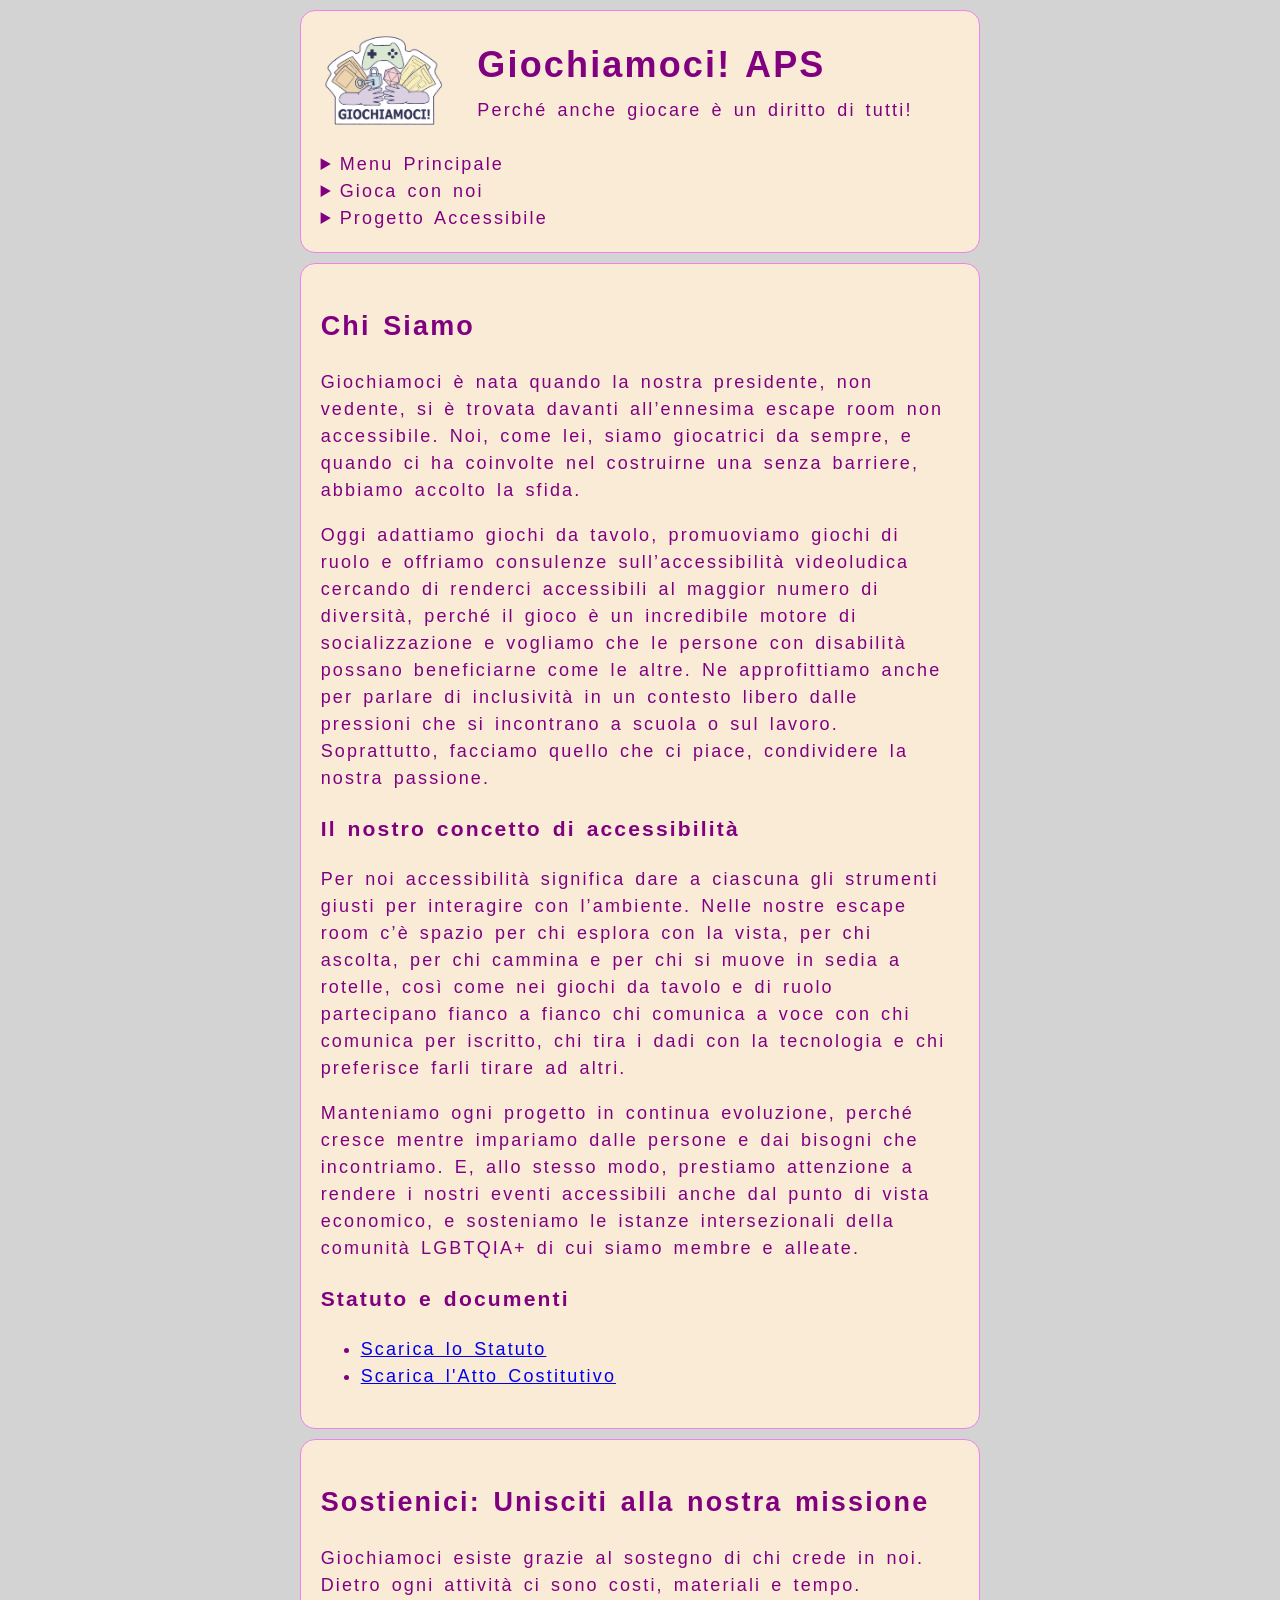
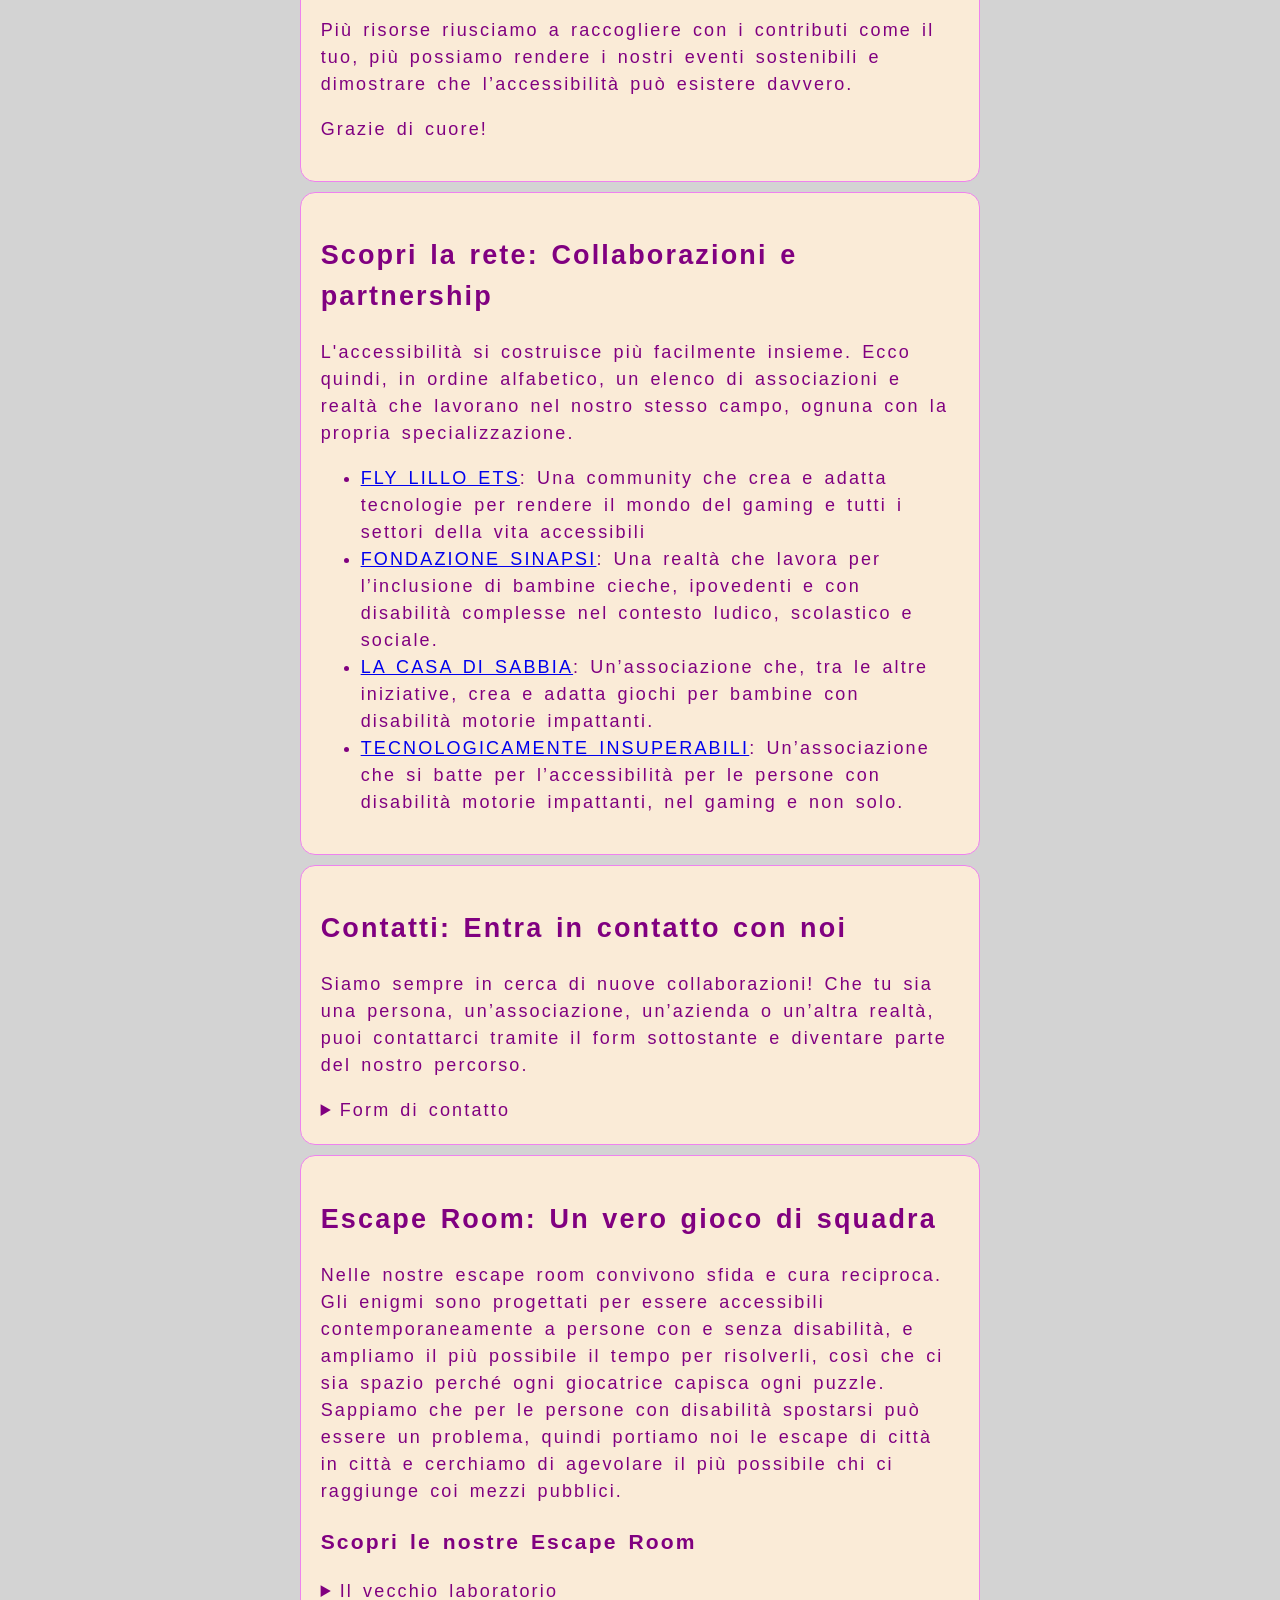
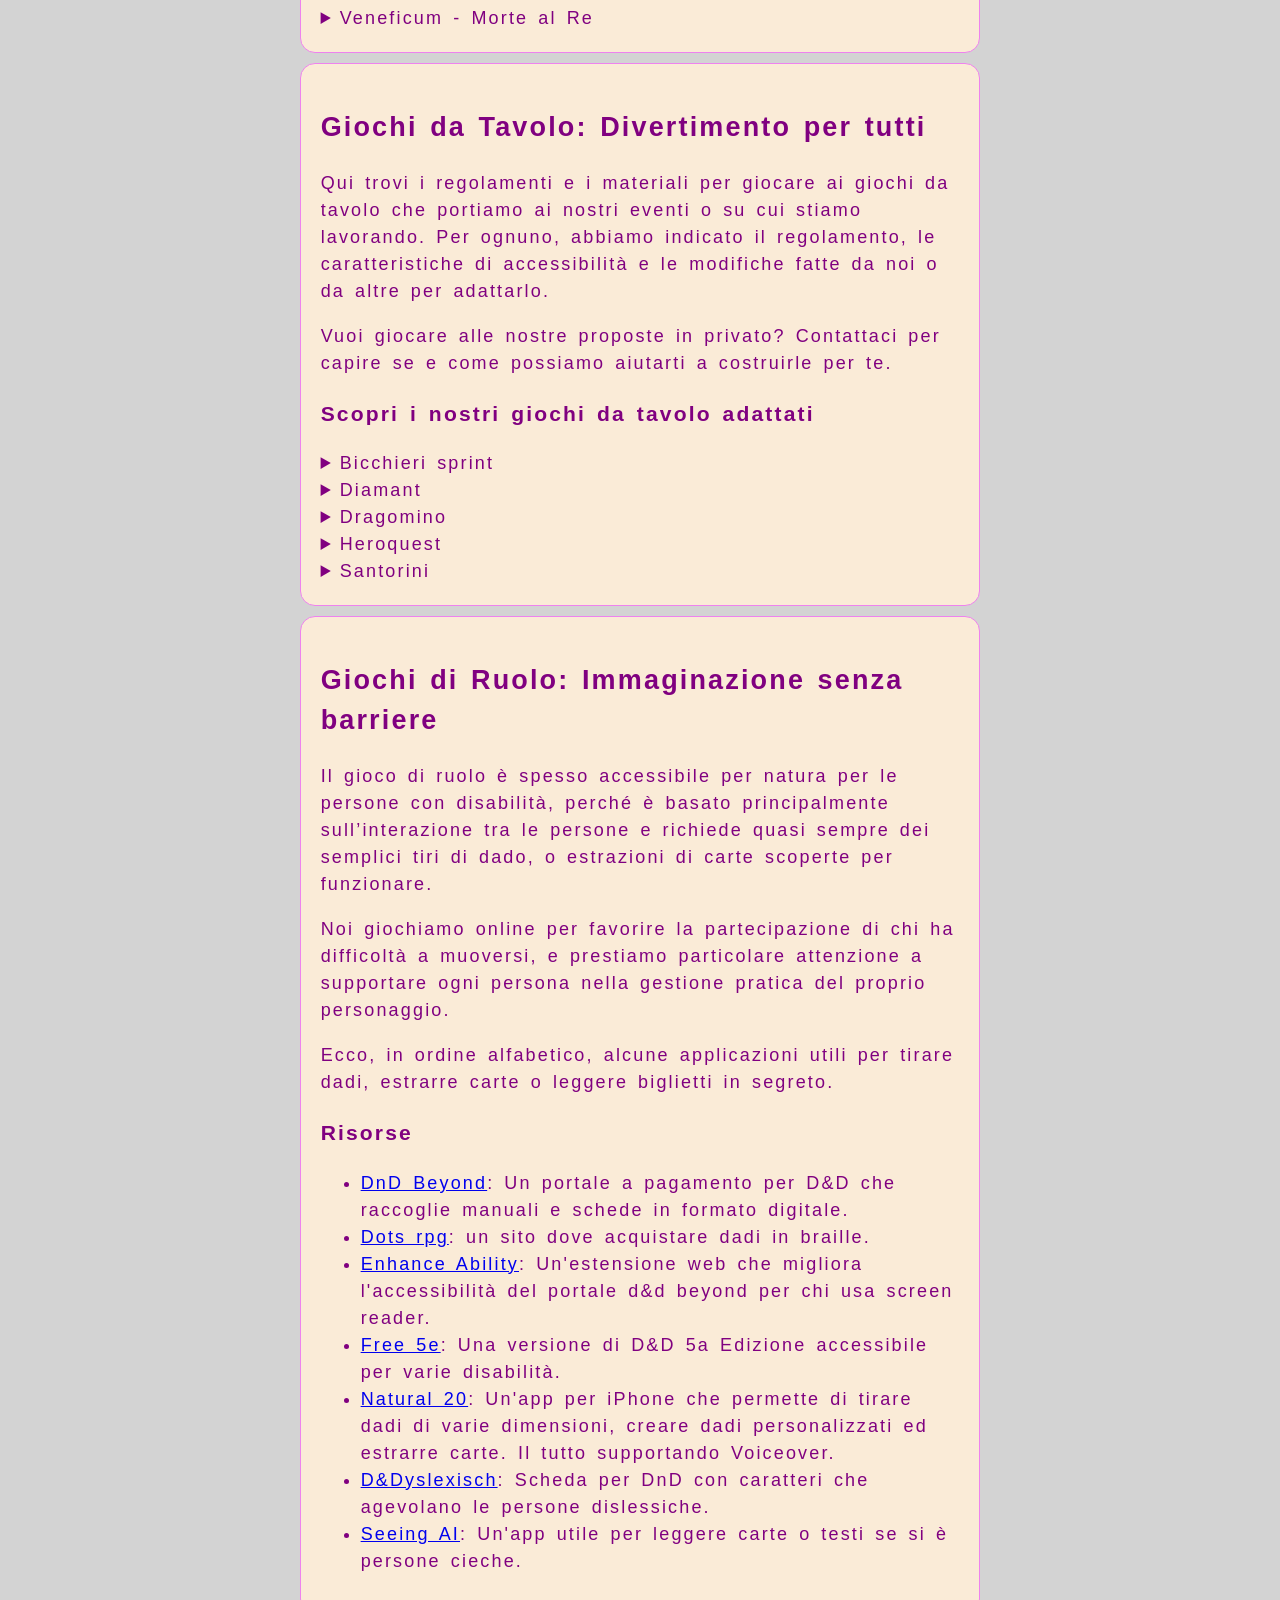
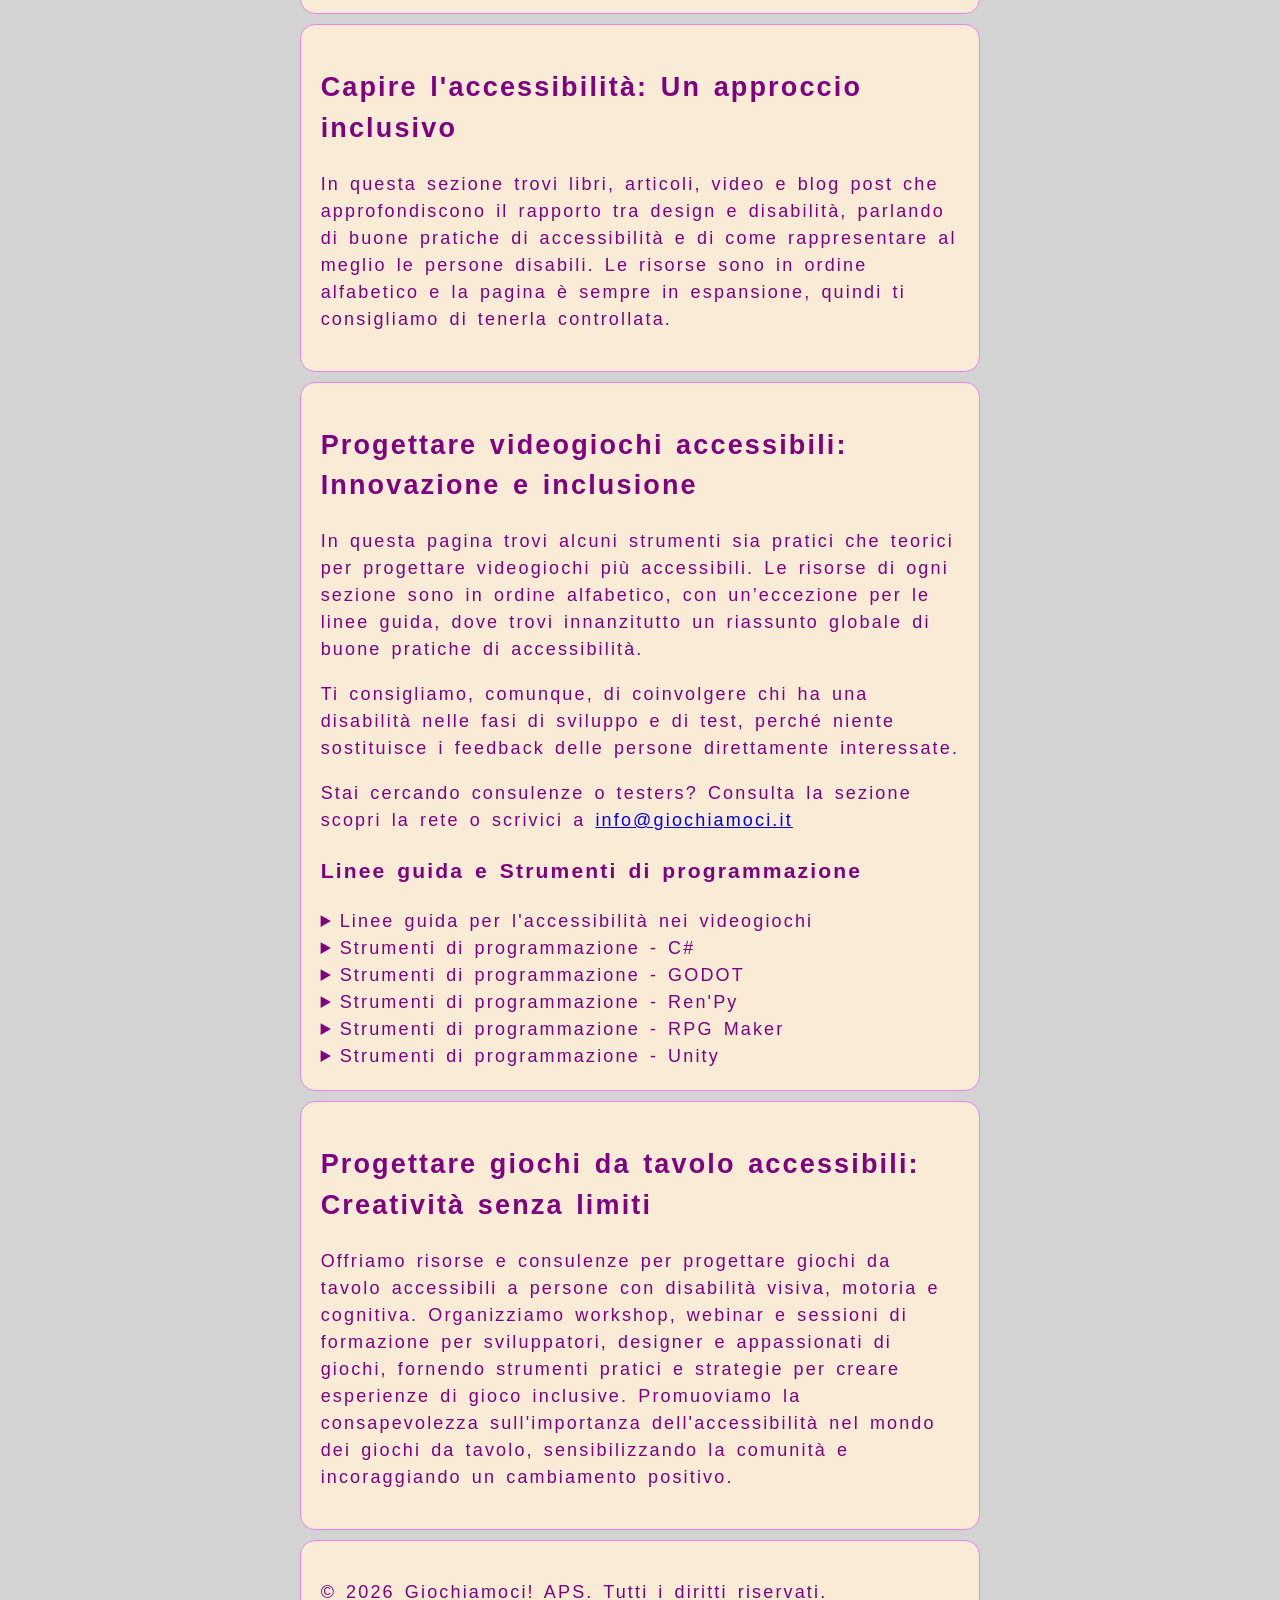
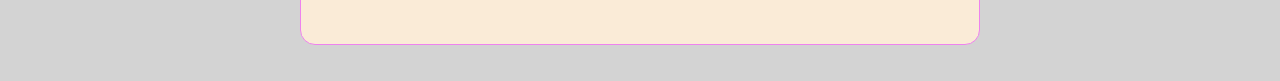
<file: index.html>
<!DOCTYPE html>
<html lang="it">
<head>
    <meta charset="UTF-8">
    <meta name="viewport" content="width=device-width, initial-scale=1.0">
    <link rel="stylesheet" href="style.css">
    <title>Home</title>
</head>
<body>
    <header>
        <!-- Contenitore principale per affiancare Logo e Testi -->
        <div class="header-main-box">
            
            <img src="logo_defcolori-sito.png" alt="Logo di Giochiamoci! APS" class="logo">
            
            <!-- Sotto-oggetto verticale per i testi -->
            <div class="testi-header">
                <h1>Giochiamoci! APS</h1>
                <p class="motto">Perché anche giocare è un diritto di tutti!</p>
            </div>
    
        </div>

        <!-- **QUESTO E' IL MENU DI NAVIGAZIONE** -->
        <nav>
            <!-- SEZIONE: MENU PRINCIPALE -->
            <details>
                <summary>Menu Principale</summary>
                <ul class="menu-principale">
                    <li><a href="#chi-siamo">Chi Siamo</a></li>             
                    <li><a href="#sostegno">Sostienici</a></li>
                    <li><a href="#rete">Scopri la rete</a></li>
                    <li><a href="#contatti">Contatti</a></li>
                </ul>
            </details>
        
            <!-- SEZIONE: GIOCA CON NOI -->
            <details>
                <summary>Gioca con noi</summary>
                <ul id="gioca-con-noi">
                    <li><a href="#escape">Escape Room</a></li>
                    <li><a href="#giochi-da-tavolo">Giochi da Tavolo</a></li>
                    <li><a href="#giochi-di-ruolo">Giochi di Ruolo</a></li> 
                </ul>
            </details>
        
            <!-- SEZIONE: PROGETTO ACCESSIBILE -->
            <details>
                <summary>Progetto Accessibile</summary>
                <ul id="progetto-accessibile">
                    <li><a href="#accessible">Capire l'accessibilità</a></li>
                    <li><a href="#videogiochi">Progettare videogiochi</a></li>
                    <li><a href="#acc-giochi-da-tavolo">Progettare giochi da tavolo</a></li>    
                </ul>
            </details>
        </nav>

    </header>
    <main>

        <!-- **MENU PRINCIPALE** -->
        <!-- **SEZIONE CHI SIAMO** -->
        <section id="chi-siamo">
            <h2>Chi Siamo</h2>
            <p>Giochiamoci è nata quando la nostra presidente, non vedente, si è trovata davanti all’ennesima escape room non accessibile. Noi, come lei, siamo giocatrici da sempre, e quando ci  ha coinvolte nel costruirne una senza barriere, abbiamo accolto la sfida.</p>
            <p>Oggi adattiamo giochi da tavolo, promuoviamo giochi di ruolo e offriamo consulenze sull’accessibilità videoludica cercando di renderci accessibili al maggior numero di diversità, perché  il gioco è un incredibile motore di socializzazione e vogliamo che le persone con disabilità possano beneficiarne come le altre. Ne approfittiamo anche per parlare di inclusività in un contesto libero dalle pressioni che si incontrano a scuola o sul lavoro. Soprattutto, facciamo quello che ci piace, condividere la nostra passione.</p>
            <h3>Il nostro concetto di accessibilità</h3>
            <p>Per noi accessibilità significa dare a ciascuna gli strumenti giusti per interagire con l’ambiente. Nelle nostre escape room c’è spazio per chi esplora con la vista, per chi ascolta, per chi cammina e per chi si muove in sedia a rotelle, così come nei giochi da tavolo e di ruolo partecipano fianco a fianco chi comunica a voce con chi comunica per iscritto, chi tira i dadi con la tecnologia e chi preferisce farli tirare ad altri.</p>
            <p>Manteniamo ogni progetto in continua evoluzione, perché cresce mentre impariamo dalle persone e dai bisogni che incontriamo. E, allo stesso modo, prestiamo attenzione a rendere i nostri eventi accessibili anche dal punto di vista economico, e sosteniamo le istanze intersezionali della comunità LGBTQIA+ di cui siamo membre e alleate.</p>
            <h3>Statuto e documenti</h3>
            <ul>
                <li><a href="statuto.pdf" target="_blank">Scarica lo Statuto</a></li>
                <li><a href="atto_costitutivo.pdf" target="_blank">Scarica l'Atto Costitutivo</a></li>
            </ul>
        </section>

        <!-- **SEZIONE SOSTIENICI** -->
        <section id="sostegno">
            <h2>Sostienici: Unisciti alla nostra missione</h2>
            <p>Giochiamoci esiste grazie al sostegno di chi crede in noi. Dietro ogni attività ci sono costi, materiali e tempo.</p>
            <p>Più risorse riusciamo a raccogliere con i contributi come il tuo, più possiamo rendere i nostri eventi sostenibili e dimostrare che l’accessibilità può esistere davvero.</p>
            <p>Grazie di cuore!</p>

        </section>

         <!-- **SEZIONE SCOPRI LA RETE** -->
        <section id="rete">
            <h2>Scopri la rete: Collaborazioni e partnership</h2>
            <p>L'accessibilità si costruisce più facilmente insieme. Ecco quindi, in ordine alfabetico, un elenco di associazioni e realtà che lavorano nel nostro stesso campo, ognuna con la propria specializzazione.</p>
            <ul>
                <li><a href="https://www.flylillo.com/en/Home.html" target="_blank">FLY LILLO ETS</a>: Una community che crea e adatta tecnologie per rendere il mondo del gaming e tutti i settori della vita accessibili</li>
                <li><a href="https://www.fondazionesinapsi.it/" target="_blank">FONDAZIONE SINAPSI</a>: Una realtà che lavora per l’inclusione di bambine cieche, ipovedenti e con disabilità complesse nel contesto ludico, scolastico e sociale.</li>
                <li><a href="https://lacasadisabbia.org/en/lets-play-together/" target="_blank">LA CASA DI SABBIA</a>: Un’associazione che, tra le altre iniziative, crea e adatta giochi per bambine con disabilità motorie impattanti.</li>
                <li><a href="https://www.tecnologicamenteinsuperabili.org/" target="_blank">TECNOLOGICAMENTE INSUPERABILI</a>: Un’associazione che si batte per l’accessibilità per le persone con disabilità motorie impattanti, nel gaming e non solo. </li>
            </ul>
        </section>

            <!-- **SEZIONE CONTATTI** -->
        <section id="contatti">
            <h2>Contatti: Entra in contatto con noi</h2>
            <p>Siamo sempre in cerca di nuove collaborazioni! Che tu sia una persona, un’associazione, un’azienda o un’altra realtà, puoi contattarci tramite il form sottostante e diventare parte del nostro percorso.</p>
            <details>
                <summary>Form di contatto</summary>
                <form action="https://formsubmit.co/tuoindirizzo@email.com" method="POST">
    
                    <!-- CAMPO: NOME E COGNOME -->
                    <label for="nome-cognome">Nome e cognome (obbligatorio):</label>
                    <input type="text" id="nome-cognome" name="nome_cognome" required>
                    
                    <!-- CAMPO: EMAIL -->
                    <label for="email">Indirizzo mail (obbligatorio):</label>
                    <input type="email" id="email" name="email" required>
                    
                    <!-- CAMPO: SOCIETÀ/ENTE -->
                    <label for="ente-azienda">Società, ente o azienda (facoltativo):</label>
                    <input type="text" id="ente-azienda" name="ente_azienda">
                    
                    <!-- CAMPO: MOTIVAZIONE (MENÙ A TENDINA) -->
                    <label for="motivo-contatto">Perché ci contatti?</label>
                    <select id="motivo-contatto" name="motivo_contatto" required>
                        <option value="" disabled selected>Seleziona un'opzione...</option>
                        <option value="diventare-socio">Diventare socio</option>
                        <option value="invito-evento">Invitarvi in uno spazio-evento</option>
                        <option value="costruire-gioco">Costruire un gioco accessibile</option>
                        <option value="altro">Altro</option>
                    </select>
                    
                    <!-- CAMPO: MESSAGGIO -->
                    <label for="messaggio">Spazio per scrivere:</label>
                    <textarea id="messaggio" name="messaggio" rows="6" required></textarea>
                    
                    <!-- BOTTONE DI INVIO -->
                    <button type="submit">Invia messaggio</button>
                
                </form>
            </details>
        </section>

        <!-- **GIOCA CON NOI** -->
        <!-- **SEZIONE ESCAPE ROOM** -->
        <section id="escape">
            <h2>Escape Room: Un vero gioco di squadra</h2>
            <p>Nelle nostre escape room convivono sfida e cura reciproca. Gli enigmi sono progettati per essere accessibili contemporaneamente a persone con e senza disabilità, e ampliamo il più possibile il tempo per risolverli, così che ci sia spazio perché ogni giocatrice capisca ogni puzzle. Sappiamo che per le persone con disabilità spostarsi può essere un problema, quindi portiamo noi le escape di città in città e cerchiamo di agevolare il più possibile chi ci raggiunge coi mezzi pubblici.</p>
            <h3>Scopri le nostre Escape Room</h3>
                <!-- **DESCRIZIONE ESCAPE ROOM LABORATORIO** -->
            <details>
                <summary>Il vecchio laboratorio</summary>
                <p>Il governo vi ha scelte per recuperare  documenti secretati da un laboratorio scientifico costruito durante la guerra fredda. Riuscirete a completare la missione e ad uscirne vive?</p>
                <p>Giocatrici: da 4 a 6</p>
                <p>Lingue disponibili: Italiano, Inglese</p>
                <p>Età consigliata: 10+</p>
                <p>Testata con: Persone con disabilità visiva, persone nello spettro autistico e persone in carrozzina</p>
                <p>Durata: Da 60 a 90 minuti per giocatrici esperte. Da 120 a 180 minuti per giocatrici principianti</p>
                <p>Trigger warning: Si accenna ad esperimenti su persone ma senza alcuna rappresentazione grafica</p>
                <p>Spazio necessario: Tre stanze collegate, Quattro tavoli, Sedie, Prese elettriche in ogni stanza</p>
            </details>
            <!-- **DESCRIZIONE ESCAPE ROOM VELENO** -->
            <details>
                <summary>Veneficum - Morte al Re</summary>
                <p>Siete gente nobile in disgrazia. Il vostro status sta crollando, le vostre ricchezze sono sull'orlo del baratro. Ma il re è stato avvelenato e chiunque troverà un antidoto avrà oro e favori infiniti... Salvo morire con lui se non risolverà l'enigma.</p>
                <p>Giocatrici: da 2 a 4</p>
                <p>Lingue disponibili: Italiano</p>
                <p>Età consigliata: 10+</p>
                <p>Testata con: Persone con disabilità visiva</p>
                <p>Durata: Circa 30 minuti per giocatrici esperte. Circa 60 minuti per giocatrici principianti</p>
                <p>Trigger warning: Avvelenamento, descrizione dei veleni e dei loro sintomi</p>
                <p>Spazio necessario: Una stanza con un tavolo</p>
            </details>
        </section>

        <!-- **SEZIONE GIOCHI DA TAVOLO** -->
        <section id="giochi-da-tavolo">
            <h2>Giochi da Tavolo: Divertimento per tutti</h2>
            <p>Qui trovi i regolamenti e i materiali per giocare ai giochi da tavolo che portiamo ai nostri eventi o su cui stiamo lavorando. Per ognuno, abbiamo indicato il regolamento, le caratteristiche di accessibilità e le modifiche fatte da noi o da altre per adattarlo.</p>
            <p>Vuoi giocare alle nostre proposte in privato? Contattaci per capire se e come possiamo aiutarti a costruirle per te.</p>
            <h3>Scopri i nostri giochi da tavolo adattati</h3>
            <details>
                <summary>Bicchieri sprint</summary>
                <p>Un gioco di velocità in cui vince chi posiziona i propri bicchieri nell’ordine corretto prima delle altre.</p>
                <p>Accessibile a: Persone cieche</p>
                <p>Reso accessibile con: App di supporto</p>
                <p>Link scarica il Regolamento</p>
                <p>Link vai all’app per giocare</p>
            </details>
            <details>
                <summary>Diamant</summary>
                <p>Un gioco di rischi e di scommesse in cui vince chi porta a casa più gemme.</p>
                <p>Accessibile a: Persone cieche, persone con ridotta mobilità motoria</p>
                <p>Reso accessibile con: App di supporto digitale</p>
                <p>Link scarica il regolamento:</p>
                <p>Link vai all’app per giocare</p>
            </details>
            <details>
                <summary>Dragomino</summary>
                <p>Un gioco simile al domino in cui si collezionano uova di drago.</p>
                <p>Accessibile a: Persone cieche</p>
                <p>Reso accessibile con: Mattoncini lego</p>
                <p>Link scarica il regolamento</p>
            </details>
            <details>
                <summary>Heroquest</summary>
                <p>Un gioco in cui fino a quattro giocatrici esploreranno un labirinto per trovare tesori, mentre una quinta giocatrice controlla le creature mostruose che vogliono ucciderle.</p>
                <p>Accessibile a: Persone cieche</p>
                <p>Reso accessibile con: Mattoncini lego, stampa 3D, supporti digitali</p>
                <p>Link scarica il regolamento:</p>
                <p>Link vai all’app per giocare</p>
            </details>
            <details>
                <summary>Santorini</summary>
                <p>Un gioco di strategia in cui si costruiscono palazzi e li si scala.</p>
                <p>Accessibile a: Persone cieche</p>
                <p>Reso accessibile con: Stampa 3D</p>
                <p>Link scarica il Regolamento</p>
            </details>
        </section>

        <!-- **SEZIONE GIOCHI DI RUOLO** -->
        <section id="giochi-di-ruolo">
            <h2>Giochi di Ruolo: Immaginazione senza barriere</h2>
            <p>Il gioco di ruolo è spesso accessibile per natura per le persone con disabilità, perché è basato principalmente sull’interazione tra le persone e richiede quasi sempre dei semplici tiri di dado, o estrazioni di carte scoperte per funzionare.</p>
            <p>Noi giochiamo online per favorire la partecipazione di chi ha difficoltà a muoversi, e prestiamo particolare attenzione a supportare ogni persona nella gestione pratica del proprio personaggio.</p>
            <p>Ecco, in ordine alfabetico, alcune applicazioni utili per tirare dadi, estrarre carte o leggere biglietti in segreto.</p>
            <h3>Risorse</h3>
            <ul>
                <li><a href="https://www.dndbeyond.com/en?srsltid=AfmBOopETAZXB0GQRRQuvl-zyAED7y3pEITwJ6pnYr7pGZTQRXldt-Hj">DnD Beyond</a>: Un portale a pagamento per D&D che raccoglie manuali e schede in formato digitale.</li>
                <li><a href="https://www.dieharddice.com/collections/dots-rpg-project">Dots rpg</a>: un sito dove acquistare dadi in braille.</li>
                <li><a href="https://chromewebstore.google.com/detail/kghelpgekkgankomahhpjcelnhndeinc?utm_source=item-share-cp">Enhance Ability</a>: Un'estensione web che migliora l'accessibilità del portale d&d beyond per chi usa screen reader.</li>
                <li><a href="https://wyrmworkspublishing.com/free5e/">Free 5e</a>: Una versione di D&D 5a Edizione accessibile per varie disabilità.</li>
                <li><a href="https://apps.apple.com/it/app/natural-20/id517523153?l=en-GB">Natural 20</a>: Un'app per iPhone che permette di tirare dadi di varie dimensioni, creare dadi personalizzati ed estrarre carte. Il tutto supportando Voiceover.</li>
                <li><a href="https://drive.google.com/drive/folders/1buyioIUD6pAOvXiOCrmr_QDu6ksFH5wl">D&Dyslexisch</a>: Scheda per DnD con caratteri che agevolano le persone dislessiche.</li>
                <li><a href="https://www.microsoft.com/en-us/garage/wall-of-fame/seeing-ai/">Seeing AI</a>: Un'app utile per leggere carte o testi se si è persone cieche.</li>
              </ul>
        </section>

        <!-- **PROGETTO ACCESSIBILE** -->
        <!-- **SEZIONE CAPIRE L'ACCESSIBILITÀ** -->
        <section id="accessible">
            <h2>Capire l'accessibilità: Un approccio inclusivo</h2>
            <p>In questa sezione trovi libri,  articoli, video e blog post che approfondiscono il rapporto tra design e disabilità, parlando di buone pratiche di accessibilità e di come rappresentare al meglio le persone disabili. Le risorse sono in ordine alfabetico e la pagina è sempre in espansione, quindi ti consigliamo di tenerla controllata.</p>
        </section>

         <!-- **SEZIONE PROGETTARE VIDEOGIOCHI** -->
        <section id="videogiochi">
            <h2>Progettare videogiochi accessibili: Innovazione e inclusione</h2>
            <p>In questa  pagina trovi alcuni strumenti sia pratici che teorici per progettare videogiochi più accessibili. Le risorse di ogni sezione sono in ordine alfabetico, con un’eccezione per le linee guida, dove trovi innanzitutto un riassunto globale di buone pratiche di accessibilità.</p>
            <p>Ti consigliamo, comunque, di coinvolgere chi ha una disabilità nelle fasi di sviluppo e di test, perché niente sostituisce i feedback delle persone direttamente interessate.</p>
            <p>Stai cercando consulenze o testers? Consulta la sezione scopri la rete o scrivici a <a href="mailto:info@giochiamoci.it">info@giochiamoci.it</a></p>
            <h3>Linee guida e Strumenti di programmazione</h3>
            <details>
                <summary>Linee guida per l'accessibilità nei videogiochi</summary>
                <ul>
                    <li><a href="https://access-ability.uk/2025/03/07/autistic-player-accessibility-in-video-games/">Autistic Player Accessibility in Video Games</a>: Un riassunto su buone pratiche di accessibilità per l'autismo.</li>
                    <li><a href="https://caniplaythat.com/2020/01/18/basic-accessibility-options-for-blind-and-low-vision-players/">Blind and Low-Vision Accessibility Guide</a>: Come rendere il tuo gioco più accessibile a chi ha difficoltà visive.</li>
                    <li><a href="https://leahybaker.com/deaf_access/">Deaf Accessibility in Video Games</a>: Linee guida per l'accessibilità nei videogiochi per persone sorde. </li>
                    <li><a href="https://gameaccessibilityguidelines.com/">Game Accessibility Guidelines</a>: Linee guida generali per rendere il tuo videogioco accessibile.</li>
                    <li><a href="https://www.youtube.com/watch?v=ObhvacfIOg0">Improving Games for Those with Cognitive Disabilities (Designing for Disability)</a>: Un video per capire come rendere i videogiochi più accessibili a persone con disabilità cognitive.</li>
                    <li><a href="https://www.youtube.com/watch?v=xrqdU4cZaLw">Making Games Better for Gamers with Colourblindness & Low Vision (Designing for Disability)</a>: Un video per capire come rendere i videogiochi più accessibili a persone daltoniche e ipovedenti.</li>
                    <li><a href="https://www.youtube.com/watch?v=Ufe0i26DGiA">Making Games Better for Players with Motor Disabilities (Designing for Disability)</a>: Un video per capire come rendere i videogiochi più accessibili a persone con disabilità motorie.</li>
                    <li><a href="https://www.therehabarcade.com/game-accessibility-solutions">The Rehab Arcade</a>: Un sito con ottimi consigli pratici su come implementare soluzioni di accessibilità.</li>
                  </ul>
            </details>
            <details>
                <summary>Strumenti di programmazione - C#</summary>
                <ul>
                    <li><a href="https://github.com/craigbrett17/CrossSpeak">CrossSpeak</a>: Una libreria multipiattaforma per integrare facilmente uno screen reader nei tuoi giochi.</li>
                  </ul>
            </details>
            <details>
                <summary>Strumenti di programmazione - GODOT</summary>
                <ul>
                    <li><a href="https://www.unseen-godot.com/">Unseen Godot</a>: Strumenti di accessibilità per Godot.</li>
                  </ul>
            </details>
            <details>
                <summary>Strumenti di programmazione - Ren'Py</summary>
                <ul>
                    <li><a href="https://minute.itch.io/renpy-accessibility">Ren'Py Accessibility Addon</a>: Add-on per opzioni di accessibilità in Ren'Py.</li>
                    <li><a href="https://ladyicepaw.itch.io/invisible-seams/devlog/415360/tips-on-making-your-vn-more-accessible">Tips on making your VN more accessible</a>: Consigli sull'accessibilità in Ren'Py.</li>
                  </ul>
            </details>
            <details>
                <summary>Strumenti di programmazione - RPG Maker</summary>
                <ul>
                    <li><a href="https://github.com/craigbrett17/rpgmaker-mv-access">RPG Maker MV Access</a>: Un progetto per rendere accessibili i giochi creati in RPG Maker MV.</li>
                  </ul>
            </details>
            <details>
                <summary>Strumenti di programmazione - Unity</summary>
                <ul>
                    <li><a href="https://docs.unity3d.com/6000.3/Documentation/Manual/accessibility.html">Unity Documentation - Accessibility</a>: Link alle API per l’accessibilità di Unity.</li>
                  </ul>
            </details>
        </section>

         <!-- **SEZIONE PROGETTARE GIOCHI DA TAVOLO** -->
        <section id="acc-giochi-da-tavolo">
            <h2>Progettare giochi da tavolo accessibili: Creatività senza limiti</h2>
            <p>Offriamo risorse e consulenze per progettare giochi da tavolo accessibili a persone con disabilità visiva, motoria e cognitiva. Organizziamo workshop, webinar e sessioni di formazione per sviluppatori, designer e appassionati di giochi, fornendo strumenti pratici e strategie per creare esperienze di gioco inclusive. Promuoviamo la consapevolezza sull'importanza dell'accessibilità nel mondo dei giochi da tavolo, sensibilizzando la comunità e incoraggiando un cambiamento positivo.</p>
        </section>

    </main>
    <footer>
        <p>&copy; 2026 Giochiamoci! APS. Tutti i diritti riservati.</p>
    </footer>    
</body>
</html>
</file>
<file: style.css>
body{
  background-color: lightgrey;
  margin: 0;
  padding: 0px;
  margin:auto;

  font-family: Verdana, Geneva, Tahoma, sans-serif;
  color: purple;
  font-size: 18px;            /* Dimensione consigliata tra 16px e 20px */
  line-height: 1.5;           /* Interlinea ampia */
  letter-spacing: 0.12em;     /* Spazio tra lettere */
  word-spacing: 0.16em;       /* Spazio tra parole */
  text-align: left;           /* MAI giustificato */
  margin-bottom: 2em;         /* Spazio tra paragrafi */
  max-width: 70ch;            /* Righe non troppo lunghe (max 70 caratteri) */
}

header, section, footer {
  background-color:antiquewhite;
  padding: 20px;
  margin: 10px;
  border-radius: 15px;
  border: 1px solid violet;
}

/* header {
  position: sticky;
  top: 0;
  z-index: 1000; /* Serve a farlo stare sopra agli altri elementi
} */

html {
  scroll-behavior: smooth;
}

/* Di base le tendine sono nascoste */
.tendina {
    display: none;
    position: absolute;
    list-style: none;
    padding: 0;
    margin: 0;
    background-color: #f4ebd9; /* Il tuo colore pergamena */
    border: 1px solid #ccc;
}

/* Mostra la tendina SOLO quando il bottone è cliccato (:focus) 
   o quando la tastiera è attiva dentro la voce (:focus-within) */
.voce-tendina:focus-within .tendina {
    display: block;
}

/* Stile base per far sembrare il bottone un elemento del menù */
.bottone-menu {
    background: none;
    border: none;
    font-family: inherit;
    font-size: inherit;
    color: inherit;
    cursor: pointer;
    padding: 0;
}

/* 1. Forza le scritte (label) ad andare a capo e crea un po' di spazio sotto */
form label {
    display: block;
    margin-bottom: 5px;
    font-weight: bold; /* Opzionale: rende le etichette più leggibili */
}

/* 2. Allarga i campi di testo al massimo della sezione e li manda a capo */
form input[type="text"],
form input[type="email"],
form select,
form textarea {
    display: block;
    width: 100%; /* Occupa tutta la larghezza della section */
    box-sizing: border-box; /* FONDAMENTALE: include padding e bordi nel calcolo del 100% */
    padding: 10px; /* Spazio interno per non far toccare il testo ai bordi */
    margin-bottom: 15px; /* Spazio tra un campo e l'altro */
    border: 1px solid #ccc;
    border-radius: 4px;
}

/* 3. Stile base per il bottone di invio (opzionale) */
form button {
    padding: 10px 20px;
    cursor: pointer;
}

/* 1. Allinea il logo a sinistra e il blocco testi a destra */
.header-main-box {
    display: flex;
    align-items: center; /* Centra verticalmente il logo rispetto all'intero blocco di testo */
    gap: 30px;           /* Spazio orizzontale tra il logo e i testi */
}

/* 2. Forza i testi a svilupparsi dall'alto verso il basso (colonna) */
.testi-header {
    display: flex;
    flex-direction: column; 
    gap: 5px;            /* Spazio verticale tra l'H1 e il motto */
}

/* 3. Pulizia dei margini predefiniti dei testi per evitare disallineamenti */
.testi-header h1,
.testi-header .motto {
    margin: 0;
}

/* 4. Dimensioni del logo */
.logo {
    max-height: 10ch;    /* Regola l'altezza in base a quanto vuoi grandi i testi */
    width: auto;
}

/* --- REGOLE PER MOBILE (Schermi sotto i 480px) --- */
@media (max-width: 800px) {
    
    /* Forza il logo a stare SOPRA e i testi SOTTO, tutto centrato */
    .header-main-box {
        flex-direction: column; 
        align-items: center;    /* Centra il logo e il blocco testi orizzontalmente */
        text-align: center;     /* Centra il testo dentro all'H1 e al p */
        gap: 12px;              /* Spazio verticale tra il logo e il titolo */
    }

    /* Rimpicciolisci il logo per non rubare troppo spazio verticale */
    .logo {
        max-height: 100px;
        width: auto;
    }

    /* Gestione dei font per evitare che le parole si spezzino male */
    .testi-header h1 {
        font-size: 1.6rem;
        line-height: 1.2;
    }

    .testi-header .motto {
        font-size: 0.95rem;
        line-height: 1.4;
        margin-top: 5px;
    }
}

nav {
  margin-top: 20px;
}
</file>
